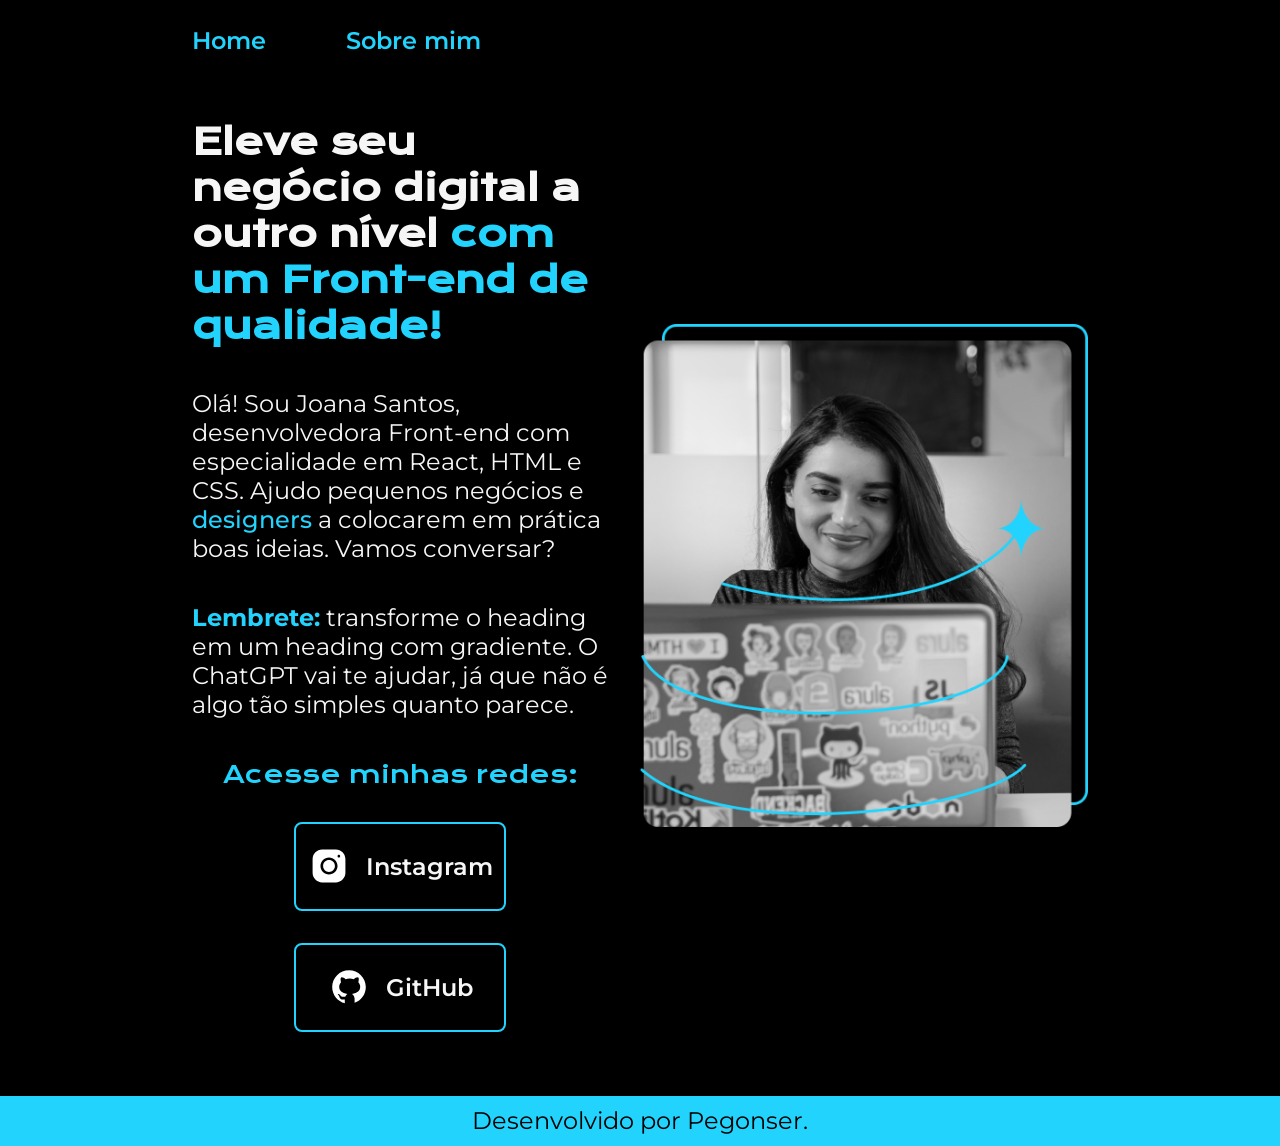
<file: index.html>
<!DOCTYPE html>
<html lang="en">

<head>
    <meta charset="UTF-8">
    <meta name="viewport" content="width=device-width, initial-scale=1.0">
    <title>Portfolio</title>
    <link rel="stylesheet" href="./styles/style.css">
</head>

<body>
    <header class="cabecalho">
         <nav class="cabecalho__menu">
            <a href="index.html" class="cabecalho__menu__link">Home</a>
            <a href="about.html" class="cabecalho__menu__link">Sobre mim</a>
         </nav>
    </header>
    <main class="apresentacao">
        <section class="apresentacao__conteudo">
            <h1 class="apresentacao__conteudo__titulo">Eleve seu negócio digital a outro nível <strong class="strong-titulo">com um Front-end
                    de qualidade!</strong></h1>
            <p class="apresentacao__conteudo__texto">Olá! Sou Joana Santos, desenvolvedora Front-end com especialidade
                em <span>React, HTML e CSS.</span> Ajudo
                pequenos negócios e <strong class="nobold">designers</strong> a colocarem em prática boas ideias. Vamos
                conversar?</p>
            <p class="apresentacao__conteudo__texto"><strong>Lembrete:</strong> transforme o heading em um heading com gradiente. O ChatGPT vai te ajudar, já
                que não é algo tão simples quanto parece.</p>
            <div class="apresentacao__links">
                <h2 class="apresentacao__links__h2">Acesse minhas redes:</h2>
                <a class="apresentacao__links_link" href="https://instagram.com/">
                    <img src="./assets/instagram.svg" class="apresentacao__links_link_a">
                    Instagram
                </a>
                <a class="apresentacao__links_link" href="https://github.com/">
                    <img src="./assets/github.svg" class="apresentacao__links_link_a">
                    GitHub
                </a>
            </div>
        </section>
        <img class="main__img" src="assets/dev-alura.png" alt="Foto da Joana Santos programando">
    </main>
    <footer class="rodape">
        <p>
            Desenvolvido por Pegonser.
        </p>
    </footer>
</body>

</html>
</file>
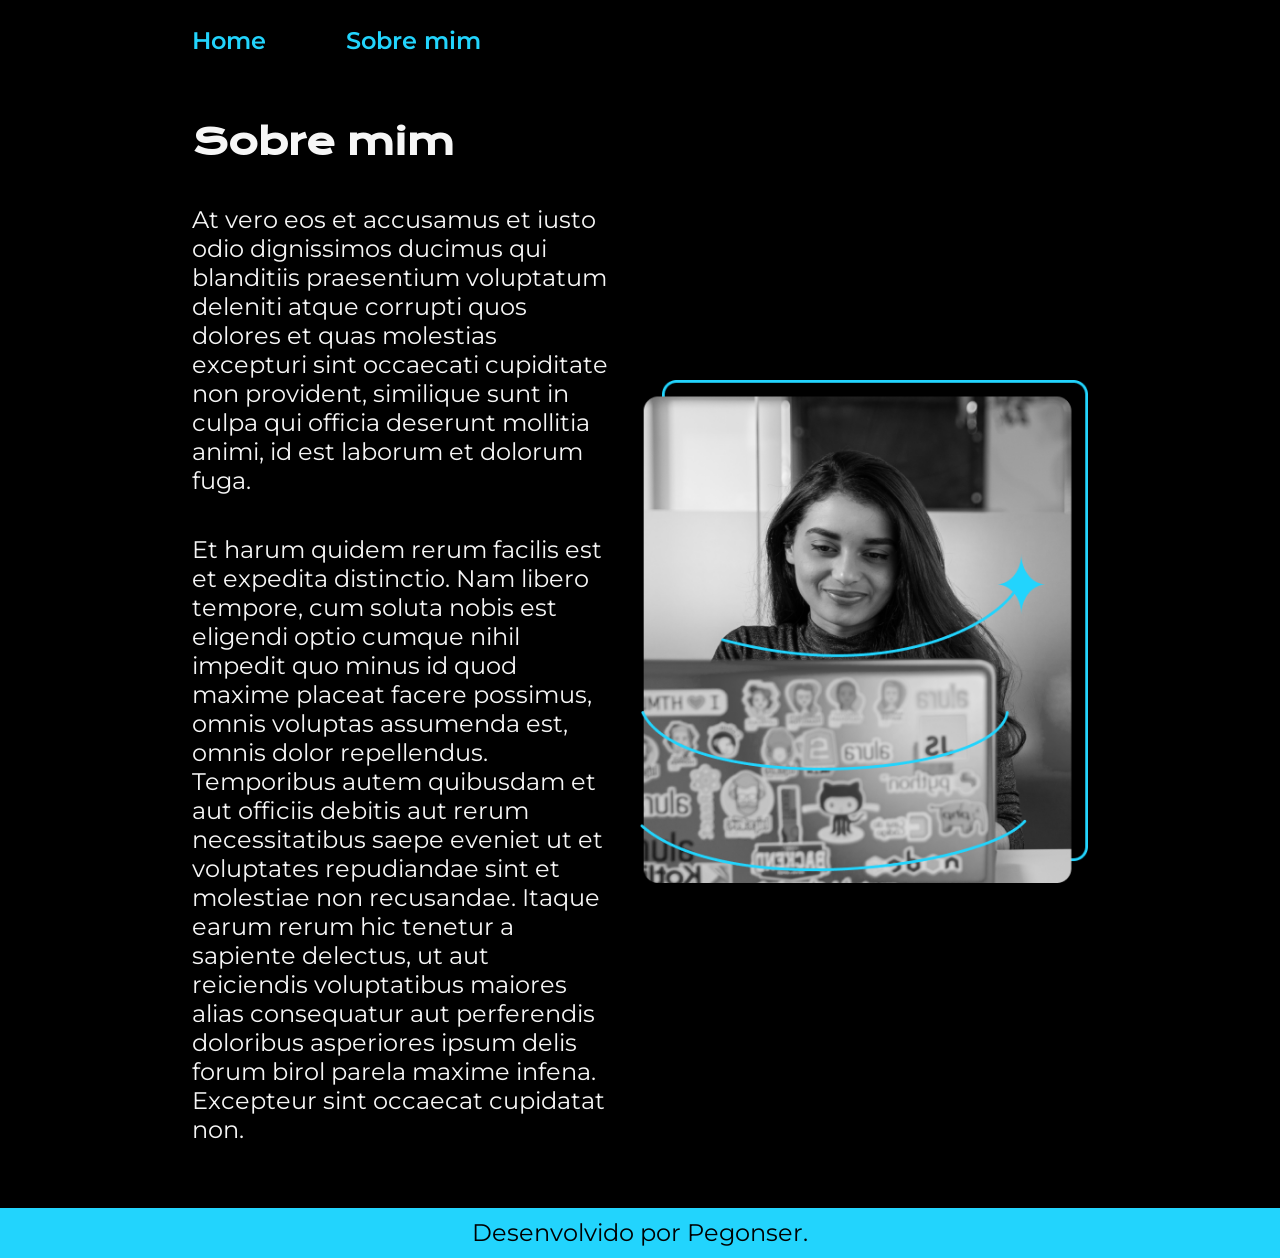
<file: about.html>
<!DOCTYPE html>
<html lang="pt-br">
<head>
    <meta charset="UTF-8">
    <meta name="viewport" content="width=device-width, initial-scale=1.0">
    <title>Sobre mim</title>
    <link rel="stylesheet" href="./styles/style.css">
</head>
<body>
    <header class="cabecalho">
        <nav class="cabecalho__menu">
            <a href="index.html" class="cabecalho__menu__link">Home</a>
            <a href="about.html" class="cabecalho__menu__link">Sobre mim</a>
         </nav>
    </header>
    <main class="apresentacao">
       <section class="apresentacao__conteudo">
            <h1 class="apresentacao__conteudo__titulo">Sobre mim</h1>
            <p class="apresentacao__conteudo__texto">At vero eos et accusamus et iusto odio dignissimos ducimus qui blanditiis praesentium voluptatum deleniti atque corrupti quos dolores et quas molestias excepturi sint occaecati cupiditate non provident, similique sunt in culpa qui officia deserunt mollitia animi, id est laborum et dolorum fuga.</p>
            <p class="apresentacao__conteudo__texto">Et harum quidem rerum facilis est et expedita distinctio. Nam libero tempore, cum soluta nobis est eligendi optio cumque nihil impedit quo minus id quod maxime placeat facere possimus, omnis voluptas assumenda est, omnis dolor repellendus. Temporibus autem quibusdam et aut officiis debitis aut rerum necessitatibus saepe eveniet ut et voluptates repudiandae sint et molestiae non recusandae. Itaque earum rerum hic tenetur a sapiente delectus, ut aut reiciendis voluptatibus maiores alias consequatur aut perferendis doloribus asperiores ipsum delis forum birol parela maxime infena. Excepteur sint occaecat cupidatat non.</p>
       </section>
       <img class="main__img" src="assets/dev-alura.png" alt="Foto da Joana Santos programando">
    </main>
    <footer class="rodape">
        <p>
            Desenvolvido por Pegonser.
        </p>
    </footer>
</body>
</html>
</file>
<file: styles/style.css>
@import url('https://fonts.googleapis.com/css2?family=Krona+One&family=Montserrat:ital,wght@0,100..900;1,100..900&display=swap');

* { 
    margin: 0px;
    padding: 0px;
}

:root {
    --cor-primaria: #000000; 
    --cor-secundaria: #f6f6f6;
    --cor-terciaria: #22D4FD;
    --cor-hover: #67d9f3;


    --fonte-primaria: 'Krona One', sans-serif;
    --fonte-secundaria: 'Montserrat', sans-serif;
}

body {
    background-color: var(--cor-primaria);
    color: var(--cor-secundaria);
    box-sizing: border-box;
}

strong {
    color: var(--cor-terciaria);
}

.nobold {
    text-decoration: none;
    font-weight: 500;
}

.cabecalho {
    padding: 2% 0% 0% 15%;
}

.cabecalho__menu {
    display: flex;
    gap: 80px;
}

.cabecalho__menu__link {
    font-family: var(--fonte-secundaria);
    font-size: 1.5rem;
    font-weight: 600;
    color: var(--cor-terciaria);
    text-decoration: none;
}



.apresentacao {
    padding: 5% 15%;
    gap: 2rem;
    display: flex;
    align-items: center;
    justify-content: space-between;
}

.apresentacao__conteudo {
    width: 50%;
    display: flex;
    flex-direction: column;
    gap: 40px;
}

.apresentacao__conteudo__titulo {
    font-size: 2.25rem;
    font-family: var(--fonte-primaria);
}

.main__img {
    width: 50%;
}

.strong-titulo:hover {
    color: var(--cor-hover);
    cursor: pointer;
}

.apresentacao__conteudo__texto {
    font-size: 1.5rem;
    font-family: var(--fonte-secundaria);
}

.apresentacao__links {
    display: flex;
    flex-direction: column;
    justify-content: space-between; 
    align-items: center;  
    gap: 32px;
}

.apresentacao__links__h2 {
    font-size: 1.5rem;
    color: var(--cor-terciaria);
    font-family: var(--fonte-primaria);
    font-weight: 400; 
}

/* Usando o atalho Ctrl + K + C, você faz comentários assim */

.apresentacao__links_link {
    display: flex;
    justify-content: center;
    align-items: center;
    gap: 16px;
    background-color: var(--cor-primaria);
    color: var(--cor-secundaria);
    width: 50%;
    border: 2px solid var(--cor-terciaria);
    text-align: center;
    border-radius: 8px;
    font-size: 1.5rem;
    padding: 21.5px 0;
    text-decoration: none;
    font-family: var(--fonte-secundaria);
    font-weight: 600;
}

.apresentacao__links_link:hover {
    background: linear-gradient(to right, #272727, #272727);
}

.apresentacao__links_link_a {
    filter: invert(92%) sepia(93%) saturate(0%) hue-rotate(202deg) brightness(106%) contrast(106%);
}


.rodape {
    display: flex;
    justify-content: center;
    align-items: center;
    color: var(--cor-primaria);
    background-color: var(--cor-terciaria);
    height: 50px;
    font-family: var(--fonte-secundaria);
    font-size: 1.5rem;
    font-weight: 400;
}

@media (max-width: 1200px) {
    .cabecalho {
        padding: 10%;
    }

    .cabecalho__menu {
        justify-content: center;
    }

    .apresentacao {
        flex-direction: column-reverse;
        padding: 5%;
    }

    .apresentacao__conteudo {
        width: auto;
    }
}
</file>
